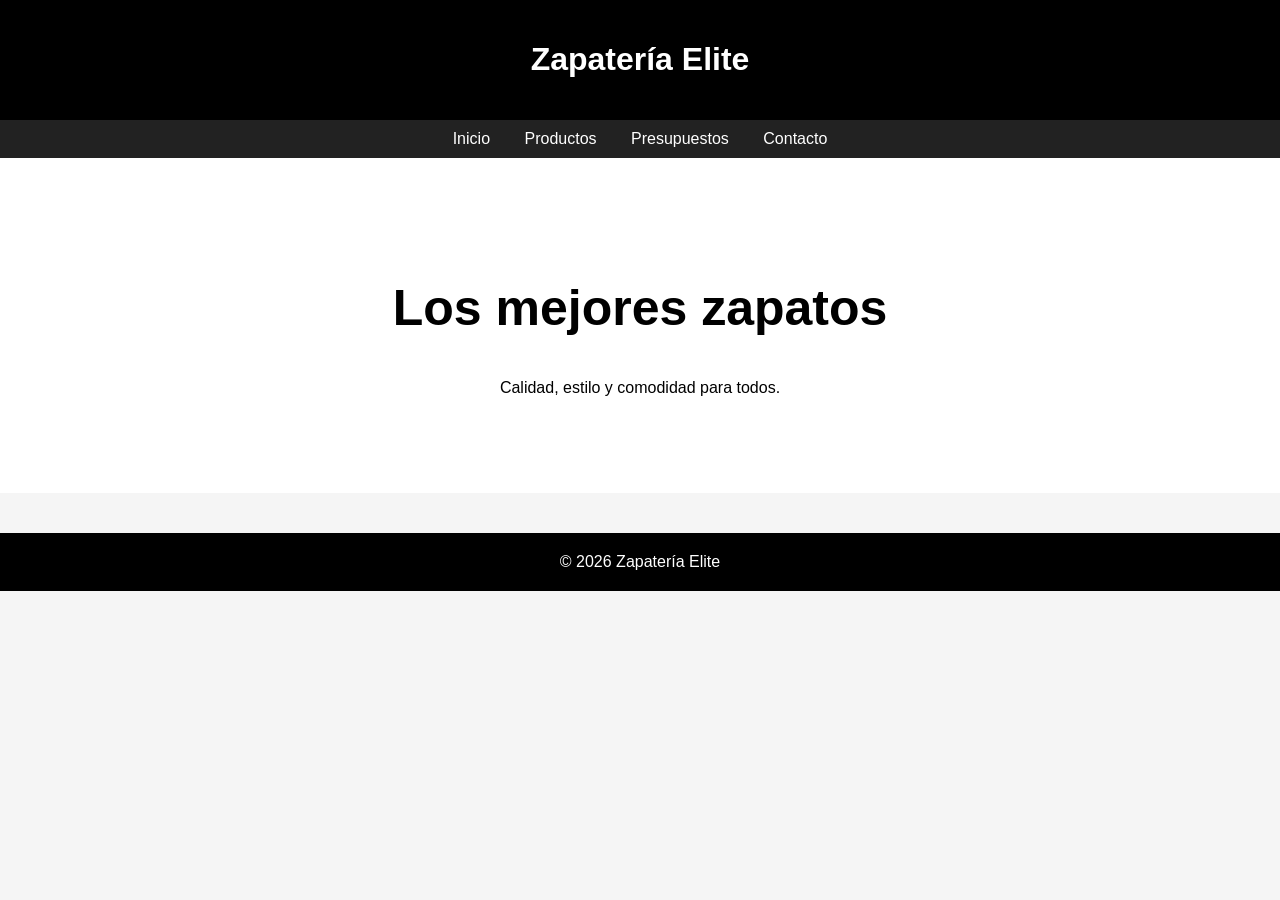
<file: index.html>
<!DOCTYPE html>
<html lang="es">
<head>
  <meta charset="UTF-8">
  <meta name="viewport" content="width=device-width, initial-scale=1.0">
  <title>Zapatería Elite</title>

  <style>
    body{
      font-family: Arial;
      margin:0;
      background:#f5f5f5;
    }

    header{
      background:black;
      color:white;
      padding:20px;
      text-align:center;
    }

    nav{
      background:#222;
      padding:10px;
      text-align:center;
    }

    nav a{
      color:white;
      margin:15px;
      text-decoration:none;
    }

    .hero{
      padding:80px;
      text-align:center;
      background:white;
    }

    .hero h1{
      font-size:50px;
    }

    footer{
      background:black;
      color:white;
      text-align:center;
      padding:20px;
      margin-top:40px;
    }
  </style>
</head>

<body>

<header>
  <h1>Zapatería Elite</h1>
</header>

<nav>
  <a href="index.html">Inicio</a>
  <a href="productos.html">Productos</a>
  <a href="presupuesto.html">Presupuestos</a>
  <a href="contacto.html">Contacto</a>
</nav>

<section class="hero">
  <h1>Los mejores zapatos</h1>
  <p>Calidad, estilo y comodidad para todos.</p>
</section>

<footer>
  © 2026 Zapatería Elite
</footer>

</body>
</html>
</file>
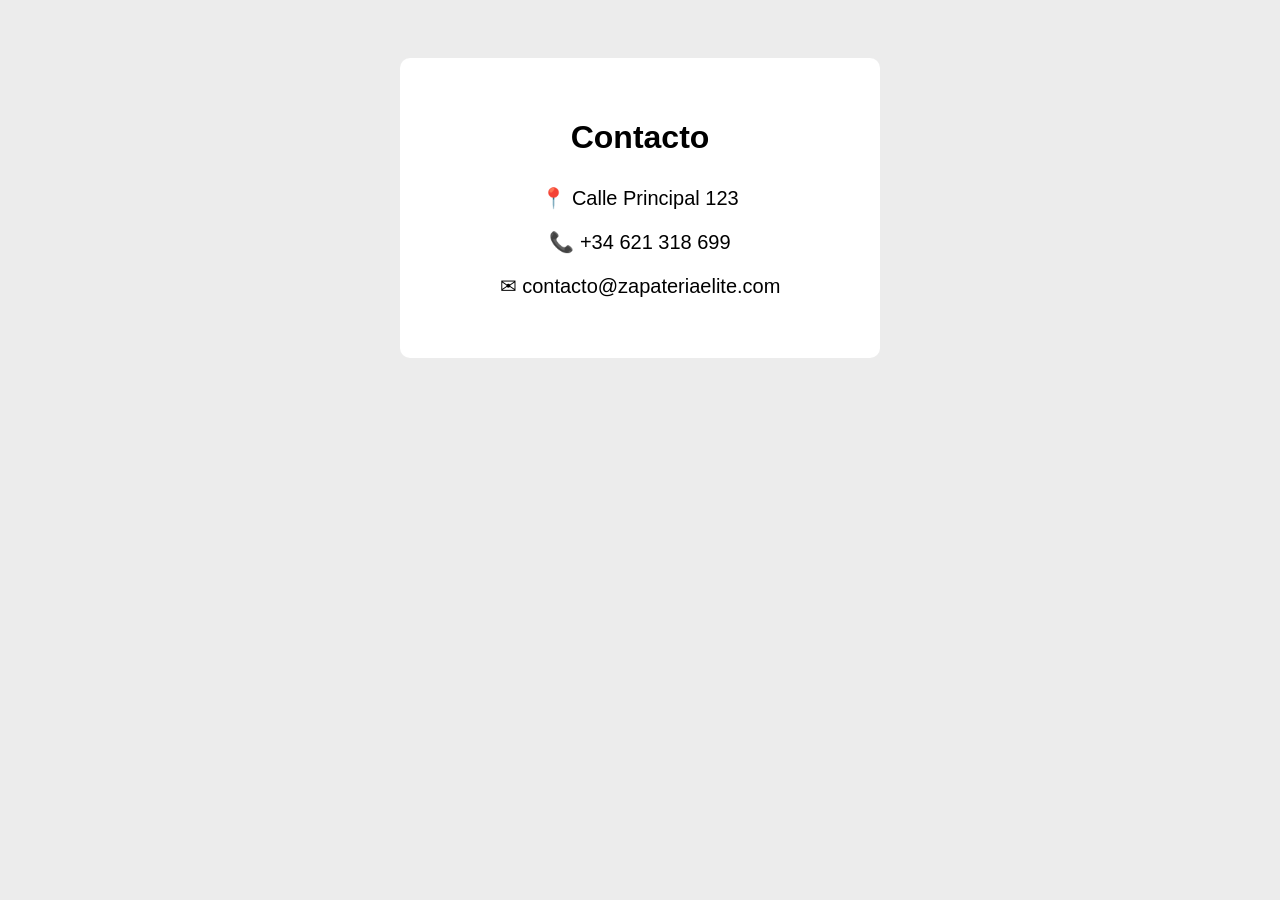
<file: contacto.html>
<!DOCTYPE html>
<html lang="es">
<head>
  <meta charset="UTF-8">
  <title>Contacto</title>

  <style>
    body{
      font-family:Arial;
      background:#ececec;
      text-align:center;
      padding:50px;
    }

    .contacto{
      background:white;
      padding:40px;
      border-radius:10px;
      width:400px;
      margin:auto;
    }

    h1{
      margin-bottom:30px;
    }

    p{
      font-size:20px;
    }
  </style>
</head>

<body>

<div class="contacto">

  <h1>Contacto</h1>

  <p>📍 Calle Principal 123</p>

  <p>📞 +34 621 318 699</p>

  <p>✉ contacto@zapateriaelite.com</p>

</div>

</body>
</html>
</file>
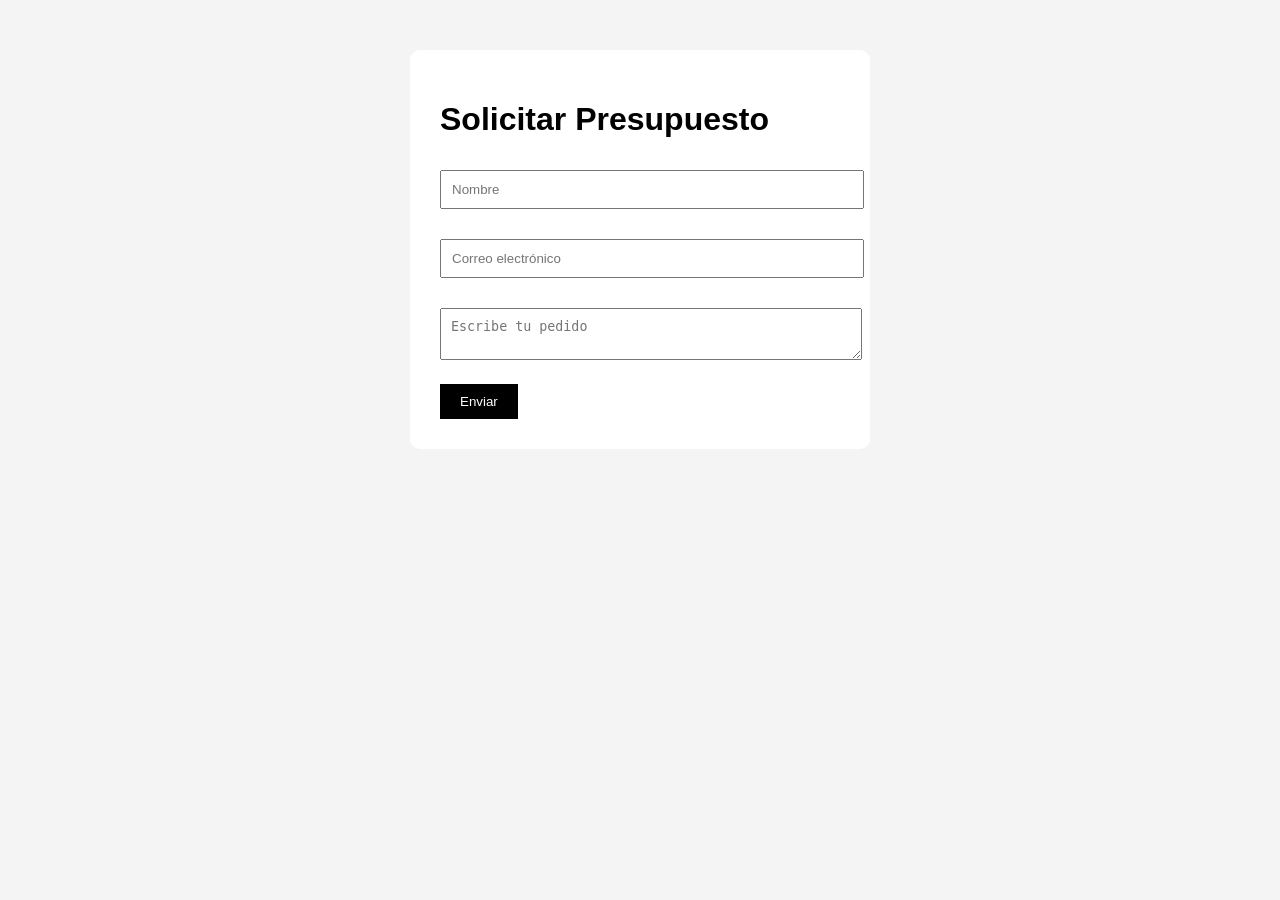
<file: presupuesto.html>
<!DOCTYPE html>
<html lang="es">
<head>
  <meta charset="UTF-8">
  <title>Presupuestos</title>

  <style>
    body{
      font-family:Arial;
      background:#f4f4f4;
    }

    form{
      width:400px;
      margin:50px auto;
      background:white;
      padding:30px;
      border-radius:10px;
    }

    input, textarea{
      width:100%;
      padding:10px;
      margin-top:10px;
      margin-bottom:20px;
    }

    button{
      background:black;
      color:white;
      padding:10px 20px;
      border:none;
    }
  </style>
</head>

<body>

<form>
  <h1>Solicitar Presupuesto</h1>

  <input type="text" placeholder="Nombre">

  <input type="email" placeholder="Correo electrónico">

  <textarea placeholder="Escribe tu pedido"></textarea>

  <button>Enviar</button>
</form>

</body>
</html>
</file>
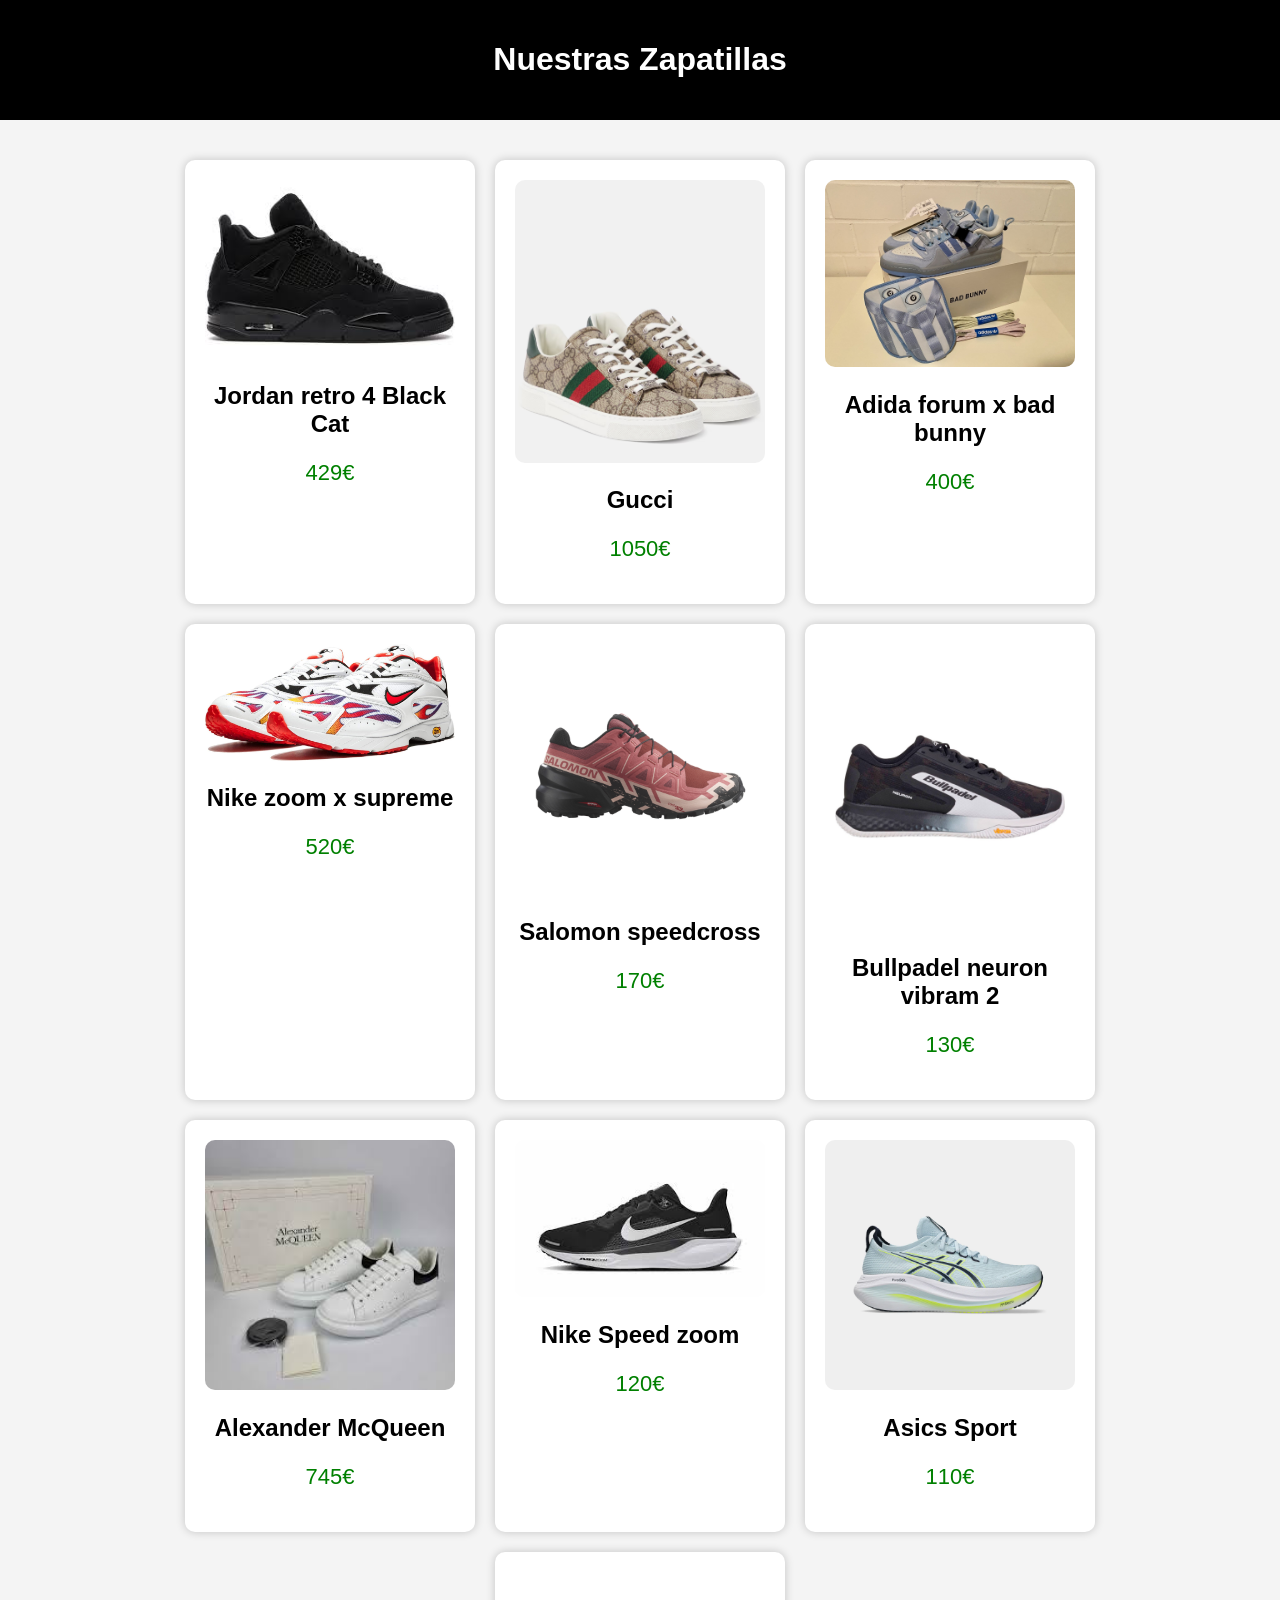
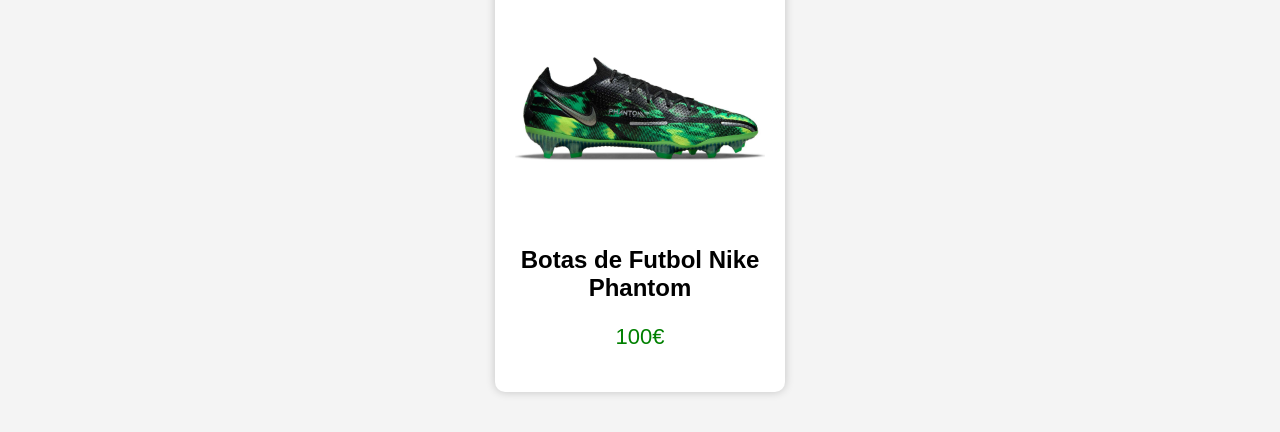
<file: productos.html>
<!DOCTYPE html>
<html lang="es">
<head>
  <meta charset="UTF-8">
  <title>Productos</title>

  <style>
    body{
      font-family:Arial;
      background:#f4f4f4;
      margin:0;
    }

    header{
      background:black;
      color:white;
      text-align:center;
      padding:20px;
    }

    .productos{
      display:flex;
      justify-content:center;
      gap:20px;
      padding:40px;
      flex-wrap:wrap;
    }

    .card{
      background:white;
      width:250px;
      padding:20px;
      border-radius:10px;
      text-align:center;
      box-shadow:0 0 10px rgba(0,0,0,0.2);
      transition:0.3s;
    }

    .card:hover{
      transform:scale(1.05);
    }

    .card img{
      width:100%;
      border-radius:10px;
    }

    .precio{
      color:green;
      font-size:22px;
    }
  </style>
</head>

<body>

<header>
  <h1>Nuestras Zapatillas</h1>
</header>

<section class="productos">

  <div class="card">
    <img src="imagenes/Black Cat .jpg">
    <h2>Jordan retro 4 Black Cat</h2>
    <p class="precio">429€</p>
  </div>

  <div class="card">
    <img src="imagenes/GUCCI .jpg">
    <h2>Gucci</h2>
    <p class="precio">1050€</p>
  </div>

  <div class="card">
    <img src="imagenes/Forum .jpg">
    <h2>Adida forum x bad bunny</h2>
    <p class="precio">400€</p>
  </div>

  <div class="card">
    <img src="imagenes/Nike x Supreme .jpg">
    <h2>Nike zoom x supreme</h2>
    <p class="precio">520€</p>
  </div>

  <div class="card">
    <img src="imagenes/SALOMON-SPEEDCROSS-6-W .jpg">
    <h2>Salomon speedcross</h2>
    <p class="precio">170€</p>
  </div>

  <div class="card">
    <img src="imagenes/zapatillas-bullpadel-neuron-vibram-25i-negro .jpg">
    <h2>Bullpadel neuron vibram 2</h2>
    <p class="precio">130€</p>
  </div>

  <div class="card">
    <img src="imagenes/Zapatos elegantes .jpg">
    <h2>Alexander McQueen</h2>
    <p class="precio">745€</p>
  </div>

  <div class="card">
    <img src="imagenes/Nike Speed zoom .jpg">
    <h2>Nike Speed zoom</h2>
    <p class="precio">120€</p>
  </div>

  <div class="card">
    <img src="imagenes/Asics .jpg">
    <h2>Asics Sport</h2>
    <p class="precio">110€</p>
  </div>

  <div class="card">
    <img src="imagenes/Nike Phantom .jpg">
    <h2>Botas de Futbol Nike Phantom</h2>
    <p class="precio">100€</p>
  </div>

</section>

</body>
</html>
</file>
